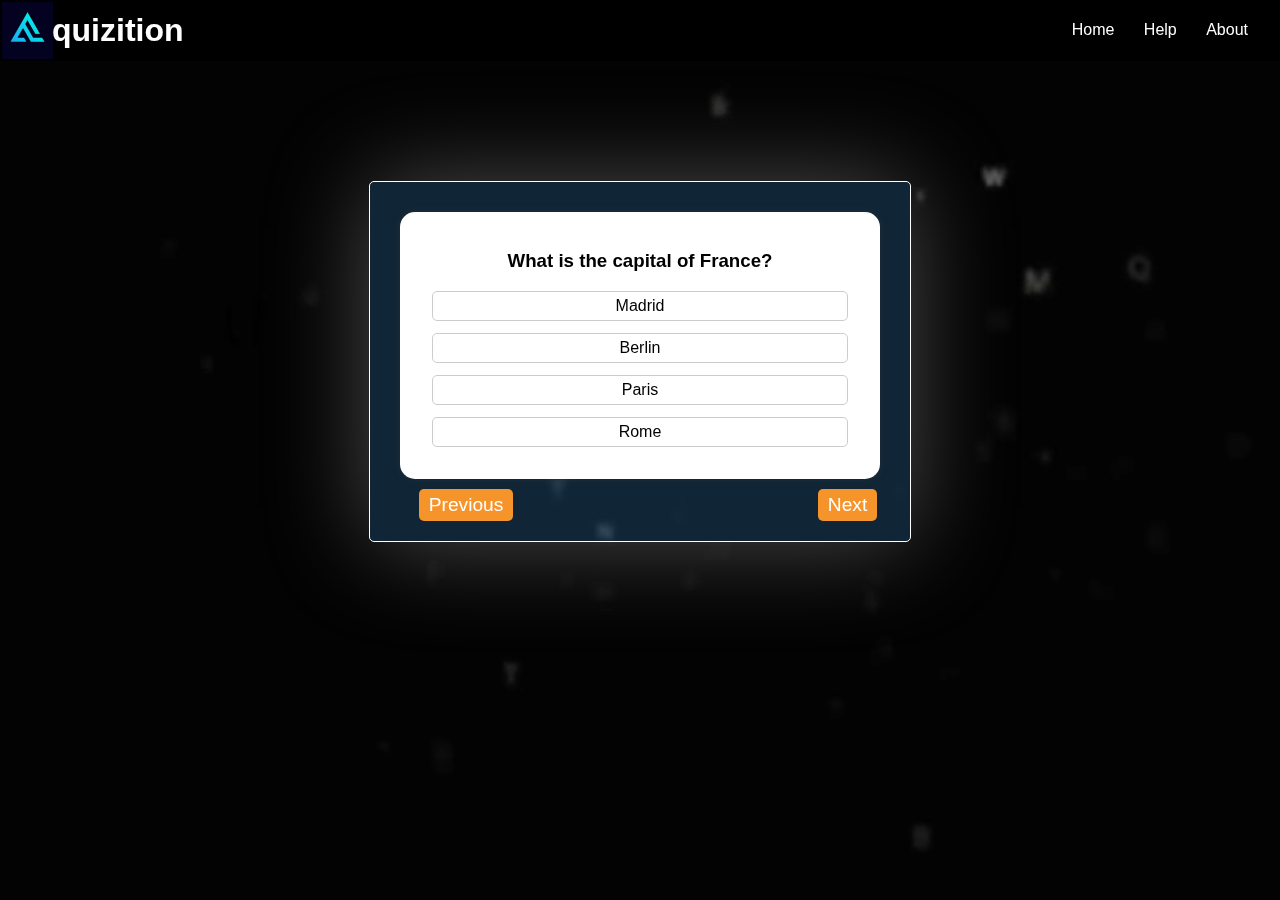
<file: index/index.html>
<!DOCTYPE html>
<html lang="en">

<head>
    <link rel="stylesheet" type="text/css" href="index.css">
    <link rel="stylesheet" type="text/css" href="../home/style.css">
    <meta charset="UTF-8">
    <title>MCQ Quiz</title>
</head>

<body>
    <header>
        <video autoplay loop muted id="background-video">
            <source src="../welcome/bgvideo.mp4" type="video/mp4">
            <!-- Add additional source elements for other video formats if needed -->
        </video>
        <img src="../welcome/A01.jpg" alt="A">
        <div class="header-text">
            <h1>quizition</h1>
        </div>
        <nav>
            <ul>
                <li><a href="../home/home.html">Home</a></li>
                <li><a href="../home/help.html">Help</a></li>
                <li><a href="../home/about.html">About</a></li>
            </ul>
        </nav>
    </header>
    <form id="quiz-form">
        <div id="question-container"></div>
        <div id="buttons-container">
            <button id="prev-button" type="button">Previous</button>
            <button id="next-button" type="button">Next</button>
            <button id="submit-button" type="button" style="display: none;">Submit</button>
        </div>
    </form>
    <div id="result-container" style="display:none;">
        <h2>Quiz Result</h2>
        <div id="quiz-results"></div>
        <button id="view-result-button">View Results</button>
    </div>
    <script src="index.js"></script>
</body>

</html>
</file>
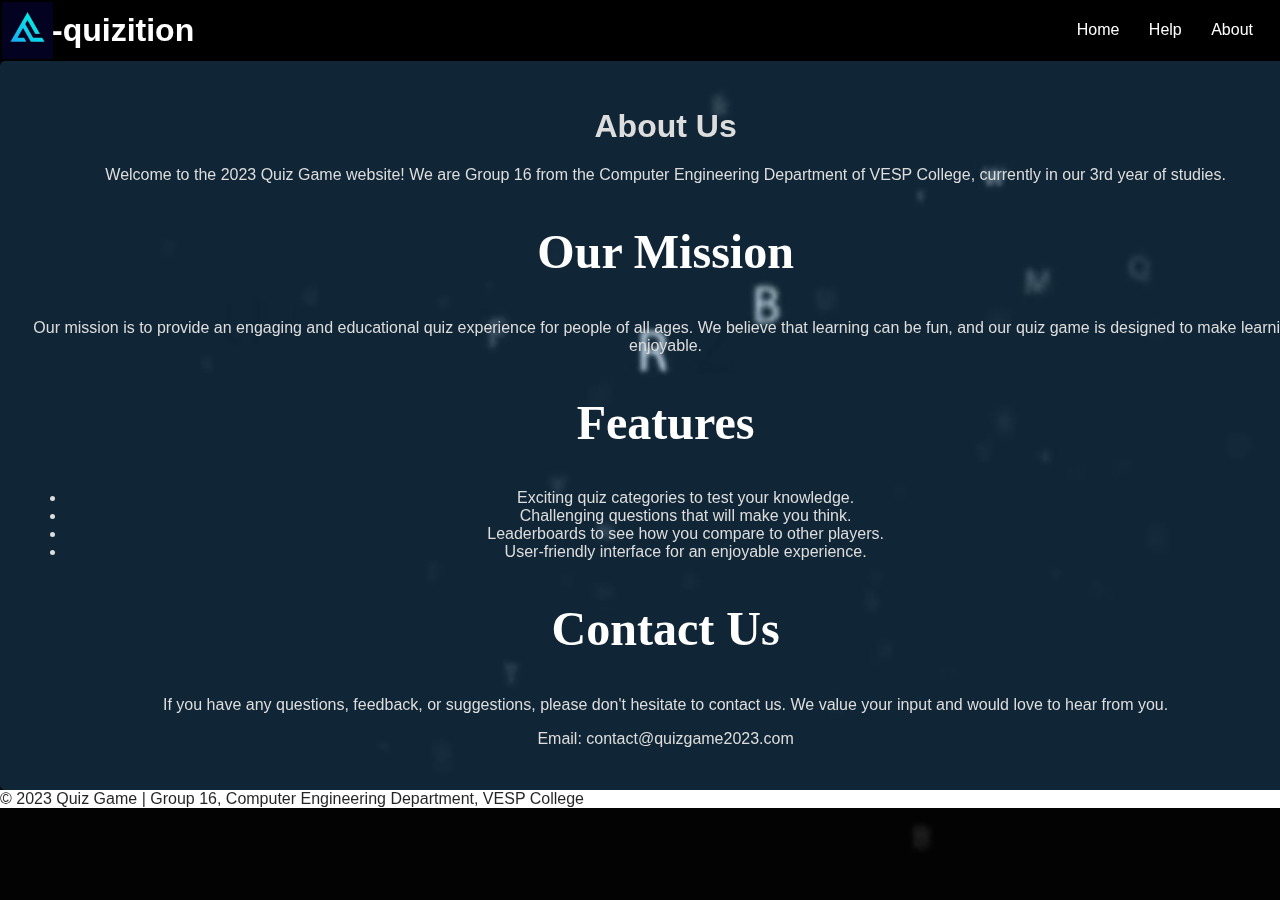
<file: home/about.html>
<!DOCTYPE html>
<html>

<head>
    <title>About Us - 2023 Quiz Game</title>
    <link rel="stylesheet" href="style.css"> <!-- Include your CSS file here -->
</head>

<body>
    <video autoplay loop muted id="background-video">
        <source src="../welcome/bgvideo.mp4" type="video/mp4">
        <!-- Add additional source elements for other video formats if needed -->
    </video>
    <header>
        <img src="../welcome/A01.jpg" alt="A">
        <div class="header-text">
            <h1>-quizition</h1>
        </div>
        <nav>
            <ul>
                <li><a href="home.html">Home</a></li>
                <li><a href="help.html">Help</a></li>
                <li><a href="about.html">About</a></li>
            </ul>
        </nav>
    </header>

    <div class="help-content">
        <h1>About Us</h1>
        <p>Welcome to the 2023 Quiz Game website! We are Group 16 from the Computer Engineering Department of VESP College, currently in our 3rd year of studies.</p>
        
        <h2>Our Mission</h2>
        <p>Our mission is to provide an engaging and educational quiz experience for people of all ages. We believe that learning can be fun, and our quiz game is designed to make learning enjoyable.</p>
        
        <h2>Features</h2>
        <ul>
            <li>Exciting quiz categories to test your knowledge.</li>
            <li>Challenging questions that will make you think.</li>
            <li>Leaderboards to see how you compare to other players.</li>
            <li>User-friendly interface for an enjoyable experience.</li>
        </ul>
        
        <h2>Contact Us</h2>
        <p>If you have any questions, feedback, or suggestions, please don't hesitate to contact us. We value your input and would love to hear from you.</p>
        <p>Email: contact@quizgame2023.com</p>
        
    </div>

    <footer class="footer">
        &copy; 2023 Quiz Game | Group 16, Computer Engineering Department, VESP College
    </footer>
</body>

</html>
</file>
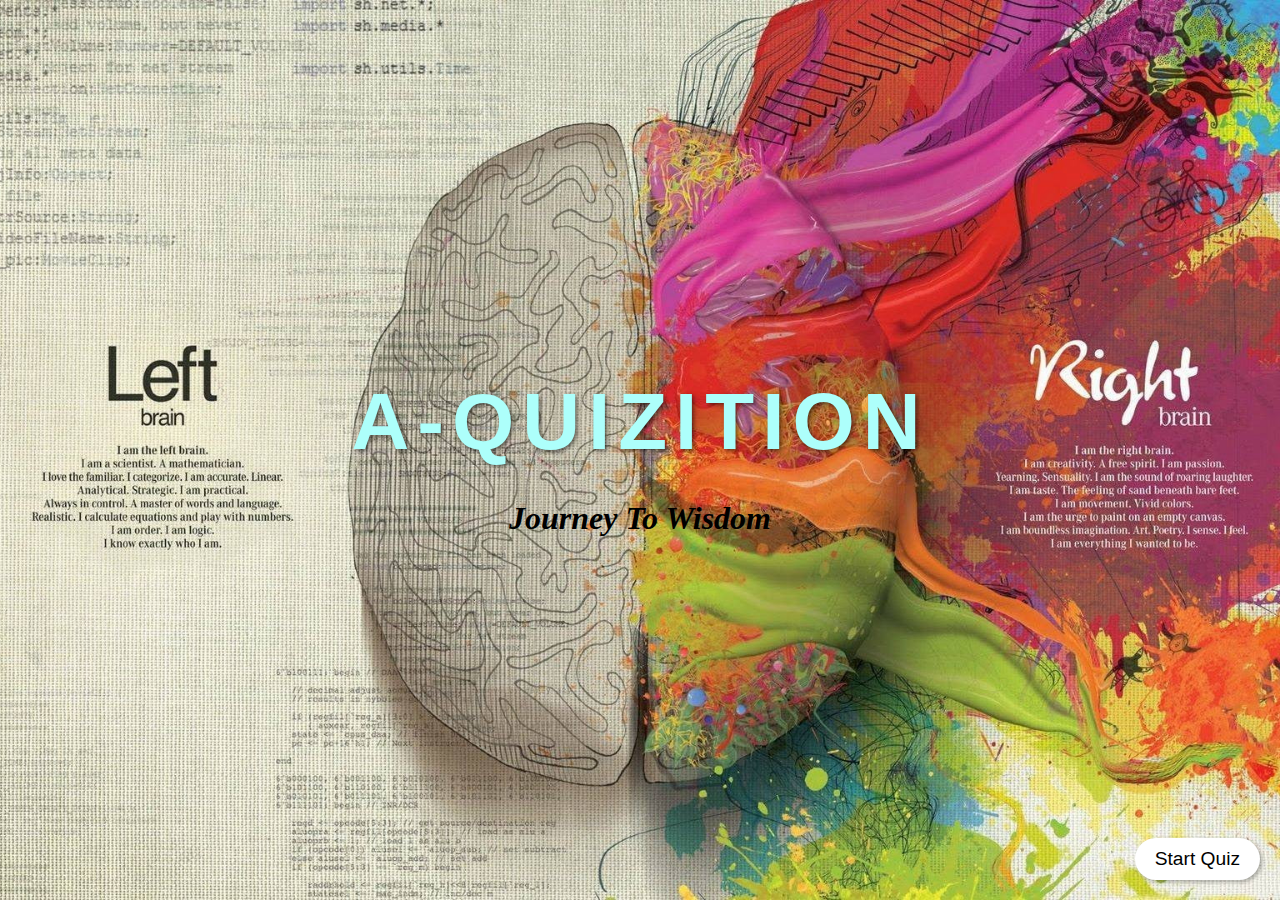
<file: welcome/intro.html>
<!DOCTYPE html> <!-- This line is needed to declare the document type as HTML -->
<html lang="en"> <!-- This line declares that the language of this page is English -->

<head> <!-- The head tag contains meta information about the document -->
    <meta charset="UTF-8"> <!-- This line sets the character set of your document to UTF-8 -->
    <meta name="viewport" content="width=device-width, initial-scale=1.0"> <!-- This line makes your webpage responsive on all devices -->
    <title>Introduction Page</title> <!-- The title tag defines the title of the document -->
    <link rel="stylesheet" href="style.css"> <!-- The link tag here is used to link an external CSS file to style your webpage -->
</head>

<body> <!-- The body tag contains the content of the document -->
    <div class="intro-container"> <!-- A div tag defines a division or a section in an HTML document. It is used to group block-elements to format them with CSS -->
        <h1 class="intro-text">A-QUIZITION</h1> <!-- The h1 tag defines a large heading -->
        <p class="intro-description">Journey To Wisdom</p> <!-- The p tag defines a paragraph -->
        <a class="start-button" href="../home/home.html">Start Quiz</a> <!-- The a tag defines a hyperlink, which is used to link from one page to another. The most important attribute of the a element is the href attribute, which indicates the link's destination -->
    </div>
</body>

</html>
</file>
<file: index/index.css>
body {
    font-family: Arial, sans-serif;
    background-color: #fffafa;
    /* overflow-x: hidden; */
    margin: 0;
}

header {
    background-color: #000000;
    color: white;
    text-align: right;
    padding: 10px;
    display: flex;
    justify-content: space-between;
}

header img {
    max-width: 4%;
    height: auto;
}

.header-text {
    text-align: left;
    margin-left: 50px;
    position: absolute;
}

nav ul {
    list-style: none;
    padding: 5px;
    margin: 0;
}

nav ul li {
    display: inline;
    margin-right: 25px;
}

nav ul li a {
    text-decoration: none;
    color: rgb(255, 255, 255);
    transition: color 0.3s;
}

nav ul li a:hover {
    color: #f6942c;
}

form#quiz-form {
    max-width: 500px;
    background-color: #358ac741;
    border-radius: 5px;
    box-shadow: 0 0 100px rgba(185, 185, 191, 0.403);
    padding: 20px;
    margin: 0 auto;
        border: 1px solid #ffffff;
        text-align: center;
        margin-top: 120px;
}


#question-container {
    background-color:#ffffff;
    border-radius: 15px;
    box-shadow: 0 0 10px rgba(89, 85, 85, 0.2);
    padding: 20px;
    margin: 10px;
    text-align: center;
    flex-direction: row;
}

#quiz-results{
font-size: 18;
font-family: sans-serif;
color: #ffffff;
}

#result-container {
    background-color: #358ac741;
    padding: 10px;
    border: 1px solid #ffffff;
    margin: 10px;
    display: none;
}

#view-result-button {
    background-color: #f6942c;
    color: #ffffff;
    padding: 5px 10px;
    border: none;
    cursor: pointer;
}

#prev-button{
    background-color: #f6942c;
    color: #fff;
    padding: 5px 10px;
    border: none;
    cursor: pointer;
    border-radius: 5px;
    font-size: larger;
    margin-left: 16px;
}
#submit-button,
#next-button {
    background-color: #f6942c;
    color: #fff;
    padding: 5px 10px;
    border: none;
    cursor: pointer;
    border-radius: 5px;
    margin-left: 300px;
    font-size: larger;

}

#next-button.disabled {
    background-color: #ccc;
    cursor: not-allowed;
}

.option {
    padding: 5px;
    margin: 12px ;
    background-color: #fff;
    border: 1px solid #ccc;
    border-radius: 5px;
    cursor: pointer;
    transition: background-color 0.2s;
}

.option:hover {
    background-color: #9c9c9c;
}

.option.selected {
    background-color: #6A50A7;
    color: #fff;
}
</file>
<file: home/style.css>
body {
    font-family: Arial, sans-serif;
    background-color: #fffafa;
    overflow-x: hidden;
}

body,header{
    margin: 0;
    padding: 0;
}

header {
    background-color: #000000;
    color: white;
    text-align: right;
    padding: 2px;
    font-size: 16px;
    display: flex;
    justify-content: space-between; /* Spread items horizontally */
    align-items: center; /* Vertically center items */
}

img {
    max-width: 4%;
    height: auto;
}

.header-text {
    text-align: left;
  margin-left: 50px;
  position: absolute;
}

nav ul {
    list-style: none;
    padding: 5;
}

nav ul li {
    display: inline;
    margin-right: 25px;
}

nav ul li a {
    text-decoration: none;
    color: rgb(255, 255, 255);
    transition: color 0.3s;
}

nav ul li a:hover {
    color: #f6942c;
}

.copyright {
    position: absolute;
    bottom: 1px;
    right: 10px;
    color: #ffffffdb;
    font-size: 12px;
}

h2 {
    font-family:Georgia, 'Times New Roman', Times, serif;
    text-align: center;
    font-size: 36pt;
    color: #ffffff;
}

#background-video {
    position: fixed;
    top: 0;
    left: 0;
    min-width: 100%;
    min-height: 100%;
    z-index: -1; /* Place the video below other content */
}

#quizTypes {
    display: flex;
    justify-content: space-around;
    flex-wrap: wrap;
}

#quizTypes div {
    background-color: #358ac741;
    text-align: center;
    padding: 20px;
    border-radius: 5px;
    margin: 10px;
    width: 180px;
    height: 250px;
    cursor: pointer;
    transition: background-color 0.3s;
}

#quizTypes div:hover {
    background-color: #ffffff;
}

.gk-quiz {
    display: flex;
    flex-direction: column;
    align-items: center;
    text-align: center;
    margin: 20px;
    padding: 20px;
    border: 1px solid #ccc;
    border-radius: 5px;
    background-color: #fff;
    box-shadow: 0 0 10px rgba(0, 0, 0, 0.2);
}

.gk-quiz img {
    max-width: 100%;
    height: auto;
    margin-bottom: 10px;
    border-radius: 5%;

}

.quiz-button {
    text-decoration: none;
    background-color: #7DB1B1;
    color: white;
    padding: 10px 20px;
    border-radius: 5px;
    transition: background-color 0.3s;
}

.quiz-button:hover {
    background-color: #A0CECB;
} 

.geo-button {
    text-decoration: none;
    background-color:  #Bf263C;
    color: white;
    padding: 10px 20px;
    border-radius: 5px;
    transition: background-color 0.3s;
}
.geo-button:hover {
    background-color: #D8334A;
} 

.sport-button {
    text-decoration: none;
    background-color: #E0C341;
    color: white;
    width: auto;
    padding: 10px 20px;
    border-radius: 5px;
    transition: background-color 0.3s;
}
.sport-button:hover {
    background-color: #E8CE4D ;
}

.pol-button {
    text-decoration: none;
    background-color: #6A50A7;
    color: white;
    padding: 10px 20px;
    border-radius: 5px;
    transition: background-color 0.3s;
}
.pol-button:hover {
    background-color: #8067B7;
} 


.login-container {
    max-width: 400px;
    height: 300px;
    /* margin: 0; */
    padding: 12px;
    background-color: #ffffff;
    border: 1px solid #000000;
    border-radius: 15px;
    box-shadow: 0 0 10px rgba(255, 255, 255, 0.2);
    text-align: center;
    margin-top: 300px; 
}

.login-container h1 {
    font-size: 24px;
    margin-bottom: 20px;
}

.login-container form {
    flex-direction: column;
}

.login-container input[type="text"],
.login-container input[type="password"] {
    padding: 10px;
    margin-bottom: 10px;
    border: 1px solid #ddd;
    border-radius: 5px;
    font-size: 16px;
    width: 240px;
}

.login-container button {
    width: 400px;
    background-color: #333;
    color: #ffffff;
    padding: 10px;
    border: none;
    border-radius: 6px;
    font-size: 16px;
    cursor: pointer;
    transition: background-color 0.5s;
}

.login-container button:hover {
    background-color: #555;
}

.login-container p {
    margin-top: 10px;
}

.input-container {
    position: relative;
  }
  
  .input-container i {
    position: absolute;
    top: 18%;
    right: 50px;
    font-size: 20px;
  }

  .input-container div {
    font-size: 14px;
    color: rgb(255, 0, 0);
    margin-bottom: 10px;
    font-weight: bold;
    position: relative;
    align-self: flex-start;
  }

  @keyframes drop {
    0% {
        transform:translate(-50%, -50%) translateY(-100%);
        opacity: 0;
    }
    100% {
        transform:translate(-50%, -50%) translateY(50);
        opacity: 1;
    }
}

/* style.css */

.login-overlay {
    display: none;
    position: fixed;
    top: 0;
    left: 0;
    width: 100%;
    height: 100%;
    background-color: rgba(0, 0, 0, 0.5); /* Semi-transparent background */
    z-index: 1000; /* Ensure it's above other elements */
}

.login-container {
    position: fixed;
    top: 50%;
    left: 50%;
    transform: translate(-50%, -50%) translateY(-100%);
    background-color: white;
    padding: 20px;
    border-radius: 5px;
    box-shadow: 0 0 10px rgba(0, 0, 0, 0.2);
}


.close-button {
    position: absolute;
    top: 10px;
    right: 10px;
    font-size: 24px;
    cursor: pointer;
}

.footer{
    /* position: absolute;
    bottom: 1px;
    right: 10px; */
    background-color: #ffffff;
    color: #000000db;
    font-size: 16px;
}

/* css for help.html */
.help-content{
    background-color: #358ac741;
    text-align: center;
    color: #ddd;
    padding: 2%;
    border-radius: 5px;
    width: 100%;
    height: 100%;
    scroll-snap-stop: none;
    /* transition: background-color 0.3s; */
}

/* css for index i.e quiz */
.content {
    margin-top: 54px;
    }
    .header {
    padding: 15px;
    position: fixed;
    top: 0;
    width: 100%;
    z-index: 9999;
    }
    .left-title {
    width: 80px;
    color: #fff;
    font-size: 18px;
    float: left;
    }
    .right-title {
    width: 150px;
    text-align: right;
    float: right;
    color: #fff;
    }
    .quiz-body {
    margin-top: 15px;
    padding-bottom: 50px;
    }
    .option-block-container {
    margin-top: 20px;
    max-width: 420px;
    }
    .option-block {
    padding: 10px;
    background: aliceblue;
    border: 1px solid #84c5fe;
    margin-bottom: 10px;
    cursor: pointer;
    }
    .result-question {
    font-weight: bold;
    }
    .c-wrong {
    margin-left: 20px;
    color: #ff0000;
    }
    .c-correct {
    margin-left: 20px;
    color: green;
    }
    .last-row {
    border-bottom: 1px solid #ccc;
    padding-bottom: 25px;
    margin-bottom: 25px;
    }
    .res-header {
    border-bottom: 1px solid #ccc;
    margin-bottom: 15px;
    padding-bottom: 15px;
    }
</file>
<file: welcome/style.css>
/* General styling for the introduction page */
body {
    margin: 0;
    padding: 0;
    height: 100vh;
    display: flex;
    justify-content: center;
    align-items: center;
    background-image: url('./BRAIN.jpg');
    background-size:cover;
    background-repeat: no-repeat;
    color: #adfffb;
    font-family: Arial, sans-serif;
    overflow: hidden;
    background-position: center; /* Adjust this property as needed */
}

/* Styling for the introduction container */
.intro-container {
    text-align: center;
    animation: fadeIn 2s ease; /* Fade-in animation */
}

/* Unique styling for the "A-QUIZITION" text */
.intro-text {
    font-size: 5rem;
    font-weight: bold;
    text-transform: uppercase;
    letter-spacing: 8px;
    text-shadow: 2px 2px 4px rgba(0, 0, 0, 0.5);
    margin-bottom: 5px;
}

/* Additional description text */
.intro-description {
    font-size: 2rem;
    font-family:'Times New Roman';
    font-style: oblique;
    margin-bottom: 40px;
    animation: slideInUp 2s ease; /* Slide-in animation */
    color:  #000000;
    font-weight: bold;
    
}

/* Start quiz button */
.start-button {
    position: absolute;
    bottom: 20px; /* Adjust the distance from the bottom */
    right: 20px; /* Adjust the distance from the right */
    padding: 10px 20px;
    background-color: #ffffff;
    color: #000000;
    border-radius: 30px; /* Rounded button */
    box-shadow: 2px 2px 4px rgba(0, 0, 0, 0.3); /* Add a subtle shadow */
    text-decoration: none;
    font-size: 1.2rem;
    transition: background-color 0.5s ease;
}

.start-button::after {
    /* content: "➡"; Arrow symbol */
    margin-left: 10px; /* Adjust the spacing between text and arrow */
}

.start-button:hover {
    background-color: #ffb260;
}

/* Keyframes for animations */
@keyframes fadeIn {
    from {
        opacity: 0;
    }
    to {
        opacity: 1;
    }
}

@keyframes slideInUp {
    from {
        transform: translateY(40px);
        opacity: 0;
    }
    to {
        transform: translateY(0);
        opacity: 1;
    }
}
</file>
